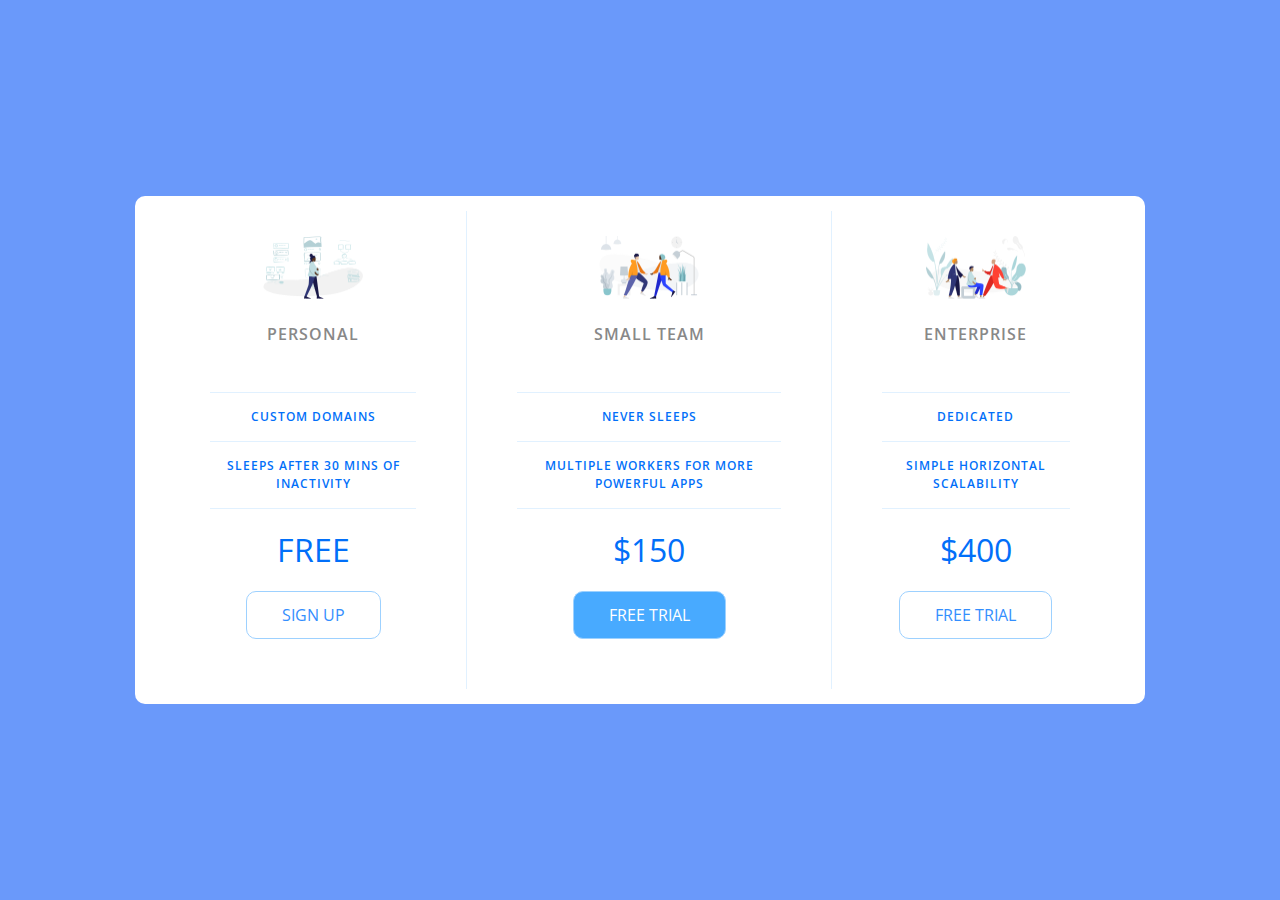
<file: index.html>
<!DOCTYPE html>
<html lang="en">

<head>
    <meta charset="UTF-8">
    <meta name="viewport" content="width=device-width, initial-scale=1.0">
    <title>Price Tiers</title>
    <link rel="stylesheet" href="https://fonts.googleapis.com/css?family=Open+Sans:400,600,700">
    <link rel="stylesheet" href="style.css" />
</head>

<body>
    <div class="panel">

        <div class="pricing-plan">
            <img src="icon1.png" alt="" class="pricing-img">
            <h2 class="pricing-header">Personal</h2>
            <ul class="pricing-features">
                <li class="pricing-features-item">Custom domains</li>
                <li class="pricing-features-item">Sleeps after 30 mins of inactivity</li>
            </ul>
            <span class="pricing-price">Free</span>
            <a href="#/" class="pricing-button">Sign up</a>
        </div>

        <div class="pricing-plan">
            <img src="icon2.png" alt="" class="pricing-img">
            <h2 class="pricing-header">Small team</h2>
            <ul class="pricing-features">
                <li class="pricing-features-item">Never sleeps</li>
                <li class="pricing-features-item">Multiple workers for more powerful apps</li>
            </ul>
            <span class="pricing-price">$150</span>
            <a href="#/" class="pricing-button is-featured">Free trial</a>
        </div>

        <div class="pricing-plan">
            <img src="icon3.png" alt="" class="pricing-img">
            <h2 class="pricing-header">Enterprise</h2>
            <ul class="pricing-features">
                <li class="pricing-features-item">Dedicated</li>
                <li class="pricing-features-item">Simple horizontal scalability</li>
            </ul>
            <span class="pricing-price">$400</span>
            <a href="#/" class="pricing-button">Free trial</a>
        </div>

    </div>

</body>

</html>
</file>
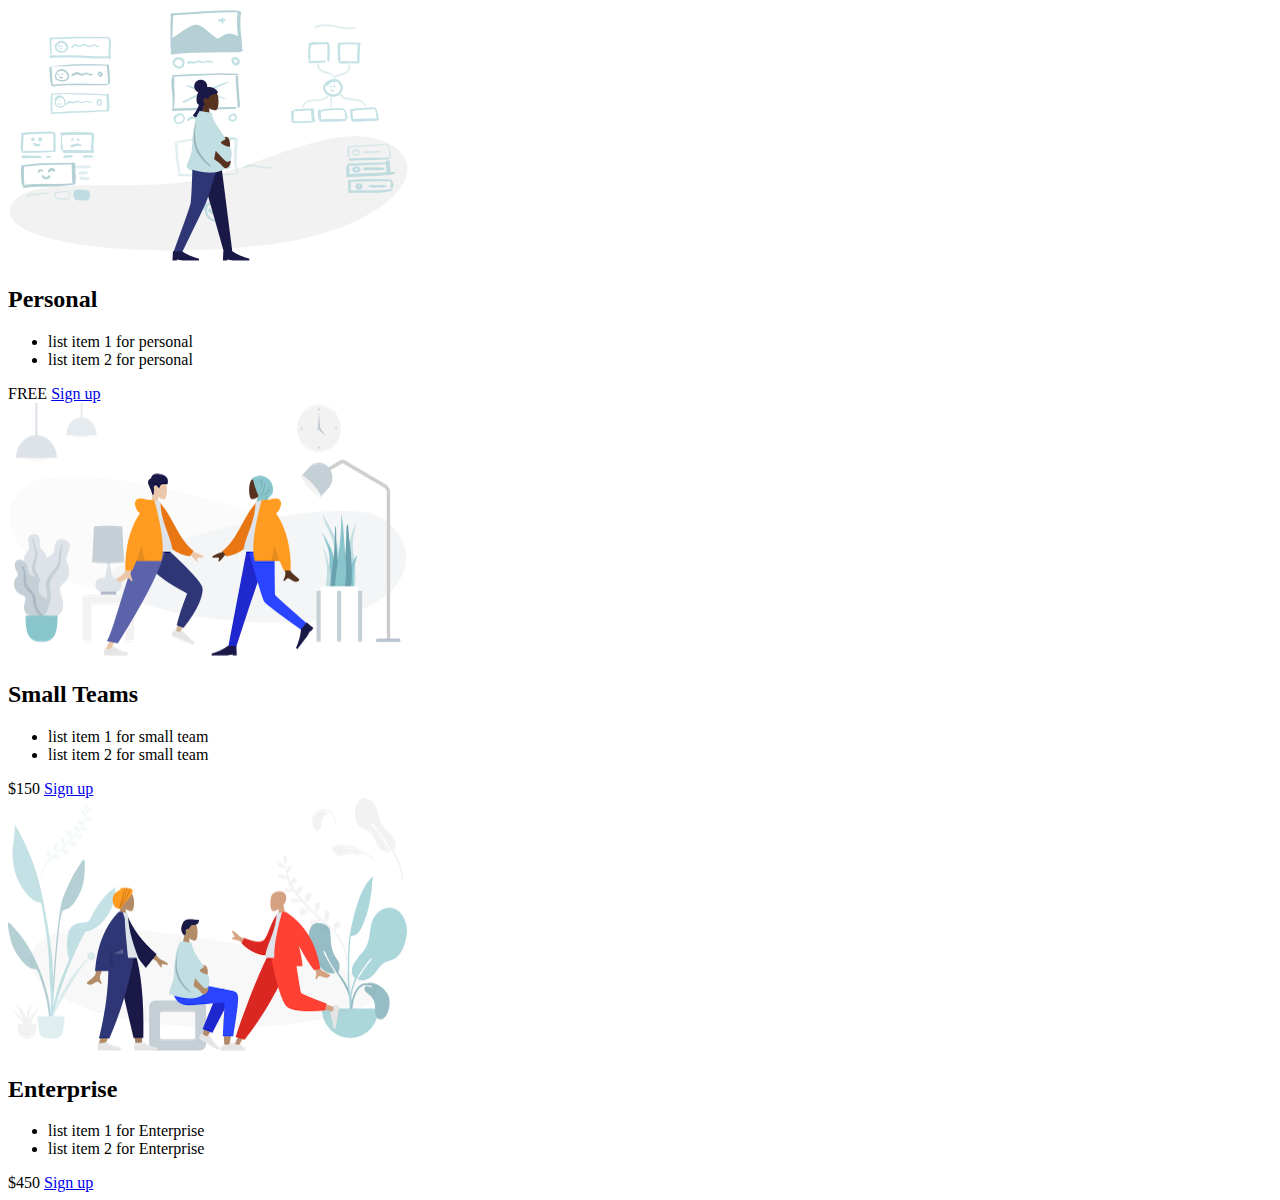
<file: PricingPanel.html>
<!DOCTYPE html>
<html lang="en">
  <head>
    <meta charset="UTF-8" />
    <meta http-equiv="X-UA-Compatible" content="IE=edge" />
    <meta name="viewport" content="width=device-width, initial-scale=1.0" />
    <title>Price Panel</title>
    
    <link rel="preconnect" href="https://fonts.gstatic.com">
<link href="https://fonts.googleapis.com/css2?family=Open+Sans:wght@300&display=swap" rel="stylesheet">
  </head>
  <body>
    <div class="panel">
      <img src="icon1.png" alt="" />
      <h2>Personal</h2>
      <ul>
        <li>list item 1 for personal</li>
        <li>list item 2 for personal</li>
      </ul>
      <span>FREE</span>
      <a href="#">Sign up</a><br />
      <img src="icon2.png" alt="" />
      <h2>Small Teams</h2>
      <ul>
        <li>list item 1 for small team</li>
        <li>list item 2 for small team</li>
      </ul>
      <span>$150</span>
      <a href="#">Sign up</a><br />
      <img src="icon3.png" alt="" />
      <h2>Enterprise</h2>
      <ul>
        <li>list item 1 for Enterprise</li>
        <li>list item 2 for Enterprise</li>
      </ul>
      <span>$450</span>
      <a href="#">Sign up</a>
    </div>
  </body>
</html>
</file>
<file: style.css>
/* http://meyerweb.com/eric/tools/css/reset/ 
   v2.0 | 20110126
   License: none (public domain)
*/

html, body, div, span, applet, object, iframe,
h1, h2, h3, h4, h5, h6, p, blockquote, pre,
a, abbr, acronym, address, big, cite, code,
del, dfn, em, img, ins, kbd, q, s, samp,
small, strike, strong, sub, sup, tt, var,
b, u, i, center,
dl, dt, dd, ol, ul, li,
fieldset, form, label, legend,
table, caption, tbody, tfoot, thead, tr, th, td,
article, aside, canvas, details, embed, 
figure, figcaption, footer, header, hgroup, 
menu, nav, output, ruby, section, summary,
time, mark, audio, video {
	margin: 0;
	padding: 0;
	border: 0;
	font-size: 100%;
	font: inherit;
	vertical-align: baseline;
}
/* HTML5 display-role reset for older browsers */
article, aside, details, figcaption, figure, 
footer, header, hgroup, menu, nav, section {
	display: block;
}
body {
	line-height: 1;
}
ol, ul {
	list-style: none;
}
blockquote, q {
	quotes: none;
}
blockquote:before, blockquote:after,
q:before, q:after {
	content: '';
	content: none;
}
table {
	border-collapse: collapse;
	border-spacing: 0;
}
body{
    background-color: #6a99fa;
    display: flex;
    justify-content: center;
    align-items: center;
    height: 100vh;
}
html{
    font-family: 'Open Sans', sans-serif;
}
.panel{
    background-color: white;
    border-radius: 10px;
    padding: 15px 25px;
    width: 100%;
    max-width: 960px;
    display: flex;
    flex-direction: column;
    text-align: center;
    text-transform: uppercase;
}
.pricing-plan{
    border: 1px solid #e1f1ff;
}
.pricing-plan:last-child{
    border: none;
}
.pricing-img{
    margin-bottom: 25px;
    max-width: 100px;
}
.pricing-header{
    color: #888;
    font-weight: 600;
    letter-spacing: 1px;
}
.pricing-features{
    margin: 50px 0 25px;
    color: #016ff9;
}
.pricing-features-item{
    font-weight: 600;
    letter-spacing: 1px;
    font-size: 12px;
    line-height: 1.5;
    padding: 15px 0;
    border-top: 1px solid #e1f1ff;
}
.pricing-features-item:last-child{
    border-bottom: 1px solid #e1f1ff;
}
.pricing-price{
    color: #016ff9;
    display: block;
    font-weight: 700px;
    font-size: 32px;
}
.pricing-button{
    border: 1px solid #9dd1ff;
    border-radius: 10px;
    color: #348efe;
    display: inline-block;
    padding: 15px 35px;
    text-decoration: none;
    margin: 25px 0;
    transition: background-color 200ms ease-in-out;
}
.pricing-button:hover, .pricing-button:focus{
    background-color: #e1f1ff;
}
.pricing-button.is-featured{
    background-color: #48aaff;
    color: white;
}
.pricing-button.is-featured:focus, .pricing-button.is-featured:hover{
    background-color: #269aff;
}
@media (min-width: 900px){
    .panel{
        flex-direction: row;
    }
    .pricing-plan{
        border: none;
        border-right: 1px solid #e1f1ff;
        padding: 25px 50px;
    }
    .pricing-plan:last-child{
        border: none;
    }
}
</file>
